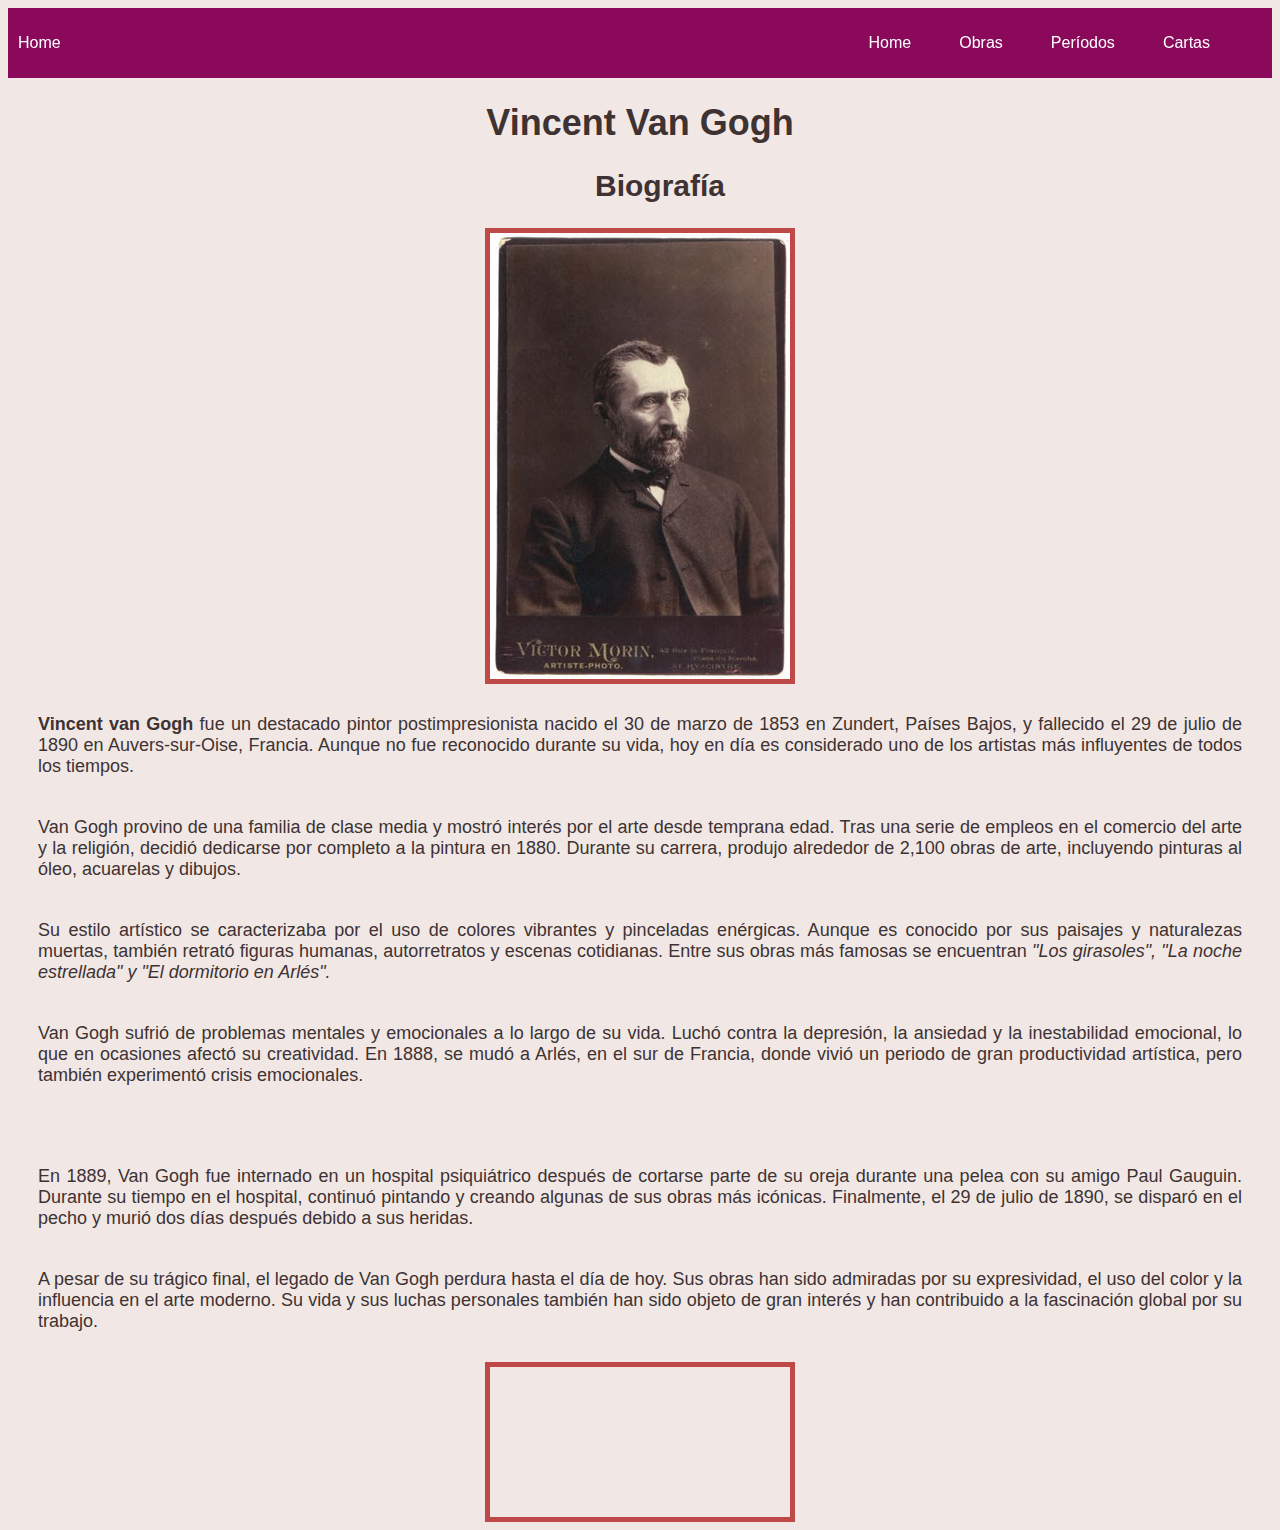
<file: index.html>
<!DOCTYPE html>
<html lang="es">

<head>
    <meta charset="UTF-8" />
    <meta http-equiv="X-UA-Compatible" content="IE=edge" />
    <meta name="viewport" content="width=device-width, initial-scale=1.0" />
    <title>Vincent Van Gogh / Home</title>
    <link rel="stylesheet" type="text/css" href="/estilos/estilos.css" />
</head>

<body>
    <div class="container-nav">
        <nav class="navbar">
            <a href="/index.html" class="brand">Home</a>
            <ul class="nav-links">
                <li><a href="index.html">Home</a></li>
                <li><a href="/secciones/obras/obras.html">Obras</a></li>
                <li><a href="/secciones/periodos/periodos.html">Períodos</a></li>
                <li><a href="/secciones/cartas/cartas.html">Cartas</a></li>
            </ul>
        </nav>
        <button class="button-menu-toggle">Menu</button>
    </div>
    </div>
    <div class="container">
        <h1>Vincent Van Gogh</h1>
        <div class="row">
            <div class="column">
                <h2>Biografía</h2>
                <img id="vincent" src="/imagenes/vincent.jpeg" alt="">
                <p>
                    <b>Vincent van Gogh</b> fue un destacado pintor postimpresionista nacido el 30 de marzo de 1853 en
                    Zundert,
                    Países Bajos, y fallecido el 29 de julio de 1890 en Auvers-sur-Oise, Francia. Aunque no fue
                    reconocido durante su vida, hoy en día es considerado uno de los artistas más influyentes de todos
                    los tiempos.
                </p>
                <p>
                    Van Gogh provino de una familia de clase media y mostró interés por el arte desde temprana edad.
                    Tras una serie de empleos en el comercio del arte y la religión, decidió dedicarse por completo a la
                    pintura en 1880. Durante su carrera, produjo alrededor de 2,100 obras de arte, incluyendo pinturas
                    al óleo, acuarelas y dibujos.
                </p>
                <p>
                    Su estilo artístico se caracterizaba por el uso de colores vibrantes y pinceladas enérgicas. Aunque
                    es conocido por sus paisajes y naturalezas muertas, también retrató figuras humanas, autorretratos y
                    escenas cotidianas. Entre sus obras más famosas se encuentran <i>"Los girasoles", "La noche
                        estrellada"
                        y "El dormitorio en Arlés".</i>
                </p>
                <p>
                    Van Gogh sufrió de problemas mentales y emocionales a lo largo de su vida. Luchó contra la
                    depresión, la ansiedad y la inestabilidad emocional, lo que en ocasiones afectó su creatividad. En
                    1888, se mudó a Arlés, en el sur de Francia, donde vivió un periodo de gran productividad artística,
                    pero también experimentó crisis emocionales.
                </p>
                <p>

                <p>
                    En 1889, Van Gogh fue internado en un hospital psiquiátrico después de cortarse parte de su oreja
                    durante una pelea con su amigo Paul Gauguin. Durante su tiempo en el hospital, continuó pintando y
                    creando algunas de sus obras más icónicas. Finalmente, el 29 de julio de 1890, se disparó en el
                    pecho y murió dos días después debido a sus heridas.
                </p>
                <p>
                    A pesar de su trágico final, el legado de Van Gogh perdura hasta el día de hoy. Sus obras han sido
                    admiradas por su expresividad, el uso del color y la influencia en el arte moderno. Su vida y sus
                    luchas personales también han sido objeto de gran interés y han contribuido a la fascinación global
                    por su trabajo.
                </p>
                <iframe id="video1" src="https://www.youtube.com/embed/UBq_GAh12Sk"
                    title="YouTube video player" frameborder="0"
                    allow="accelerometer; autoplay; clipboard-write; encrypted-media; gyroscope; picture-in-picture; web-share"
                    allowfullscreen></iframe>
            </div>
            <script src="/js/js.js"></script>
</body>

</html>
</file>
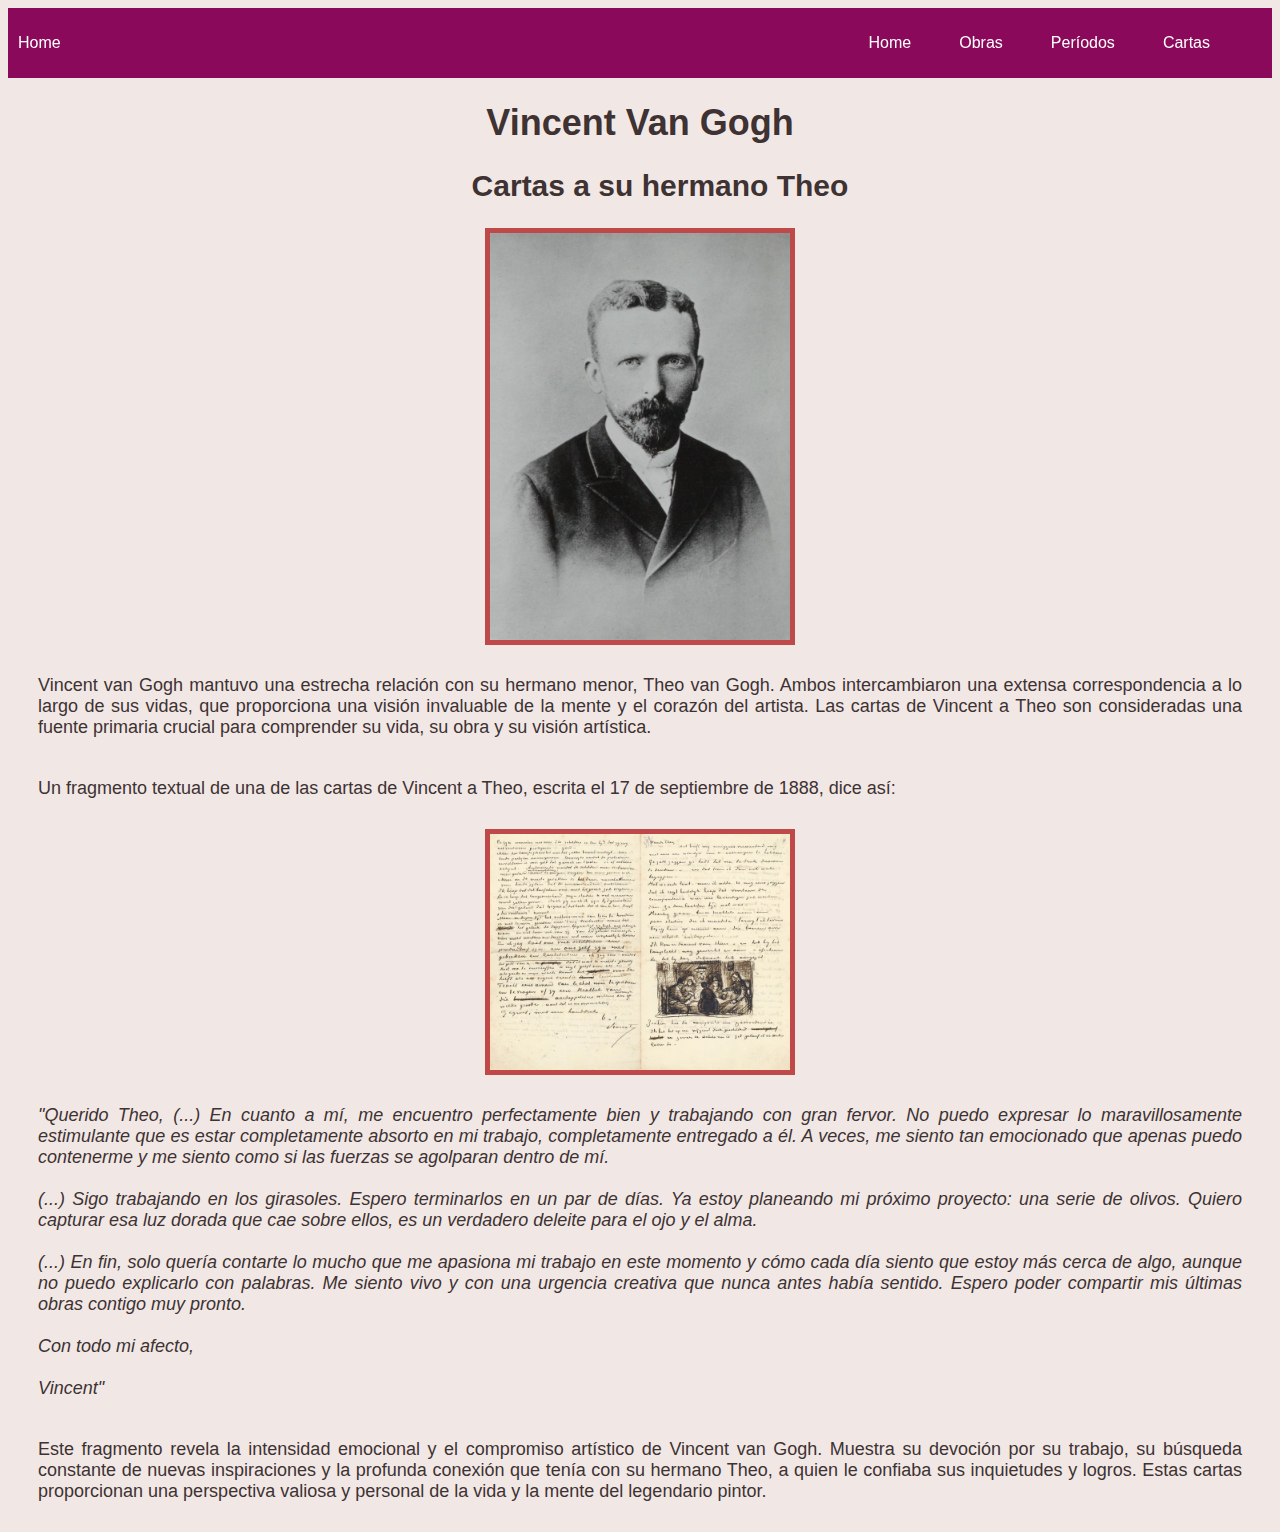
<file: secciones/cartas/cartas.html>
<!DOCTYPE html>
<html lang="es">

<head>
    <meta charset="UTF-8" />
    <meta http-equiv="X-UA-Compatible" content="IE=edge" />
    <meta name="viewport" content="width=device-width, initial-scale=1.0" />
    <title>Vincent Van Gogh / Cartas</title>
    <link rel="stylesheet" type="text/css" href="/estilos/estilos.css" />
</head>

<body>
    <div class="container-nav">
        <nav class="navbar">
            <a href="/index.html" class="brand">Home</a>
            <ul class="nav-links">
                <li><a href="/index.html">Home</a></li>
                <li><a href="/secciones/obras/obras.html">Obras</a></li>
                <li><a href="/secciones/periodos/periodos.html">Períodos</a></li>
                <li><a href="/secciones/cartas/cartas.html">Cartas</a></li>
            </ul>
        </nav>
        <button class="button-menu-toggle">Menu</button>
    </div>
    </div>
    <div class="container">
        <h1>Vincent Van Gogh</h1>
        <div class="row">
            <div class="column">
                <h2>Cartas a su hermano Theo</h2>
                <img id="theo" src="/imagenes/theo.jpg" alt="">
                <p>
                    Vincent van Gogh mantuvo una estrecha relación con su hermano menor, Theo van Gogh. Ambos
                    intercambiaron una extensa correspondencia a lo largo de sus vidas, que proporciona una visión
                    invaluable de la mente y el corazón del artista. Las cartas de Vincent a Theo son consideradas una
                    fuente primaria crucial para comprender su vida, su obra y su visión artística.
                </p>
                <p>
                    Un fragmento textual de una de las cartas de Vincent a Theo, escrita el 17 de septiembre de 1888,
                    dice así:
                </p>
                <img id="carta" src="/imagenes/carta.jpeg" alt="">
                <p>
                    <i>
                    "Querido Theo,

                    (...) En cuanto a mí, me encuentro perfectamente bien y trabajando con gran fervor. No puedo
                    expresar lo maravillosamente estimulante que es estar completamente absorto en mi trabajo,
                    completamente entregado a él. A veces, me siento tan emocionado que apenas puedo contenerme y me
                    siento como si las fuerzas se agolparan dentro de mí. 
<br><br>
                    (...) Sigo trabajando en los girasoles. Espero
                    terminarlos en un par de días. Ya estoy planeando mi próximo proyecto: una serie de olivos. Quiero
                    capturar esa luz dorada que cae sobre ellos, es un verdadero deleite para el ojo y el alma.
<br><br>
                    (...) En fin, solo quería contarte lo mucho que me apasiona mi trabajo en este momento y cómo cada
                    día siento que estoy más cerca de algo, aunque no puedo explicarlo con palabras. Me siento vivo y
                    con una urgencia creativa que nunca antes había sentido. Espero poder compartir mis últimas obras
                    contigo muy pronto.
<br><br>
                    Con todo mi afecto,
<br><br>
                    Vincent"
                </i>
                </p>
                <p>
                    Este fragmento revela la intensidad emocional y el compromiso artístico de Vincent van Gogh. Muestra
                    su devoción por su trabajo, su búsqueda constante de nuevas inspiraciones y la profunda conexión que
                    tenía con su hermano Theo, a quien le confiaba sus inquietudes y logros. Estas cartas proporcionan
                    una perspectiva valiosa y personal de la vida y la mente del legendario pintor.
                </p>

                <script src="/js/js.js"></script>
</body>

</html>
</file>
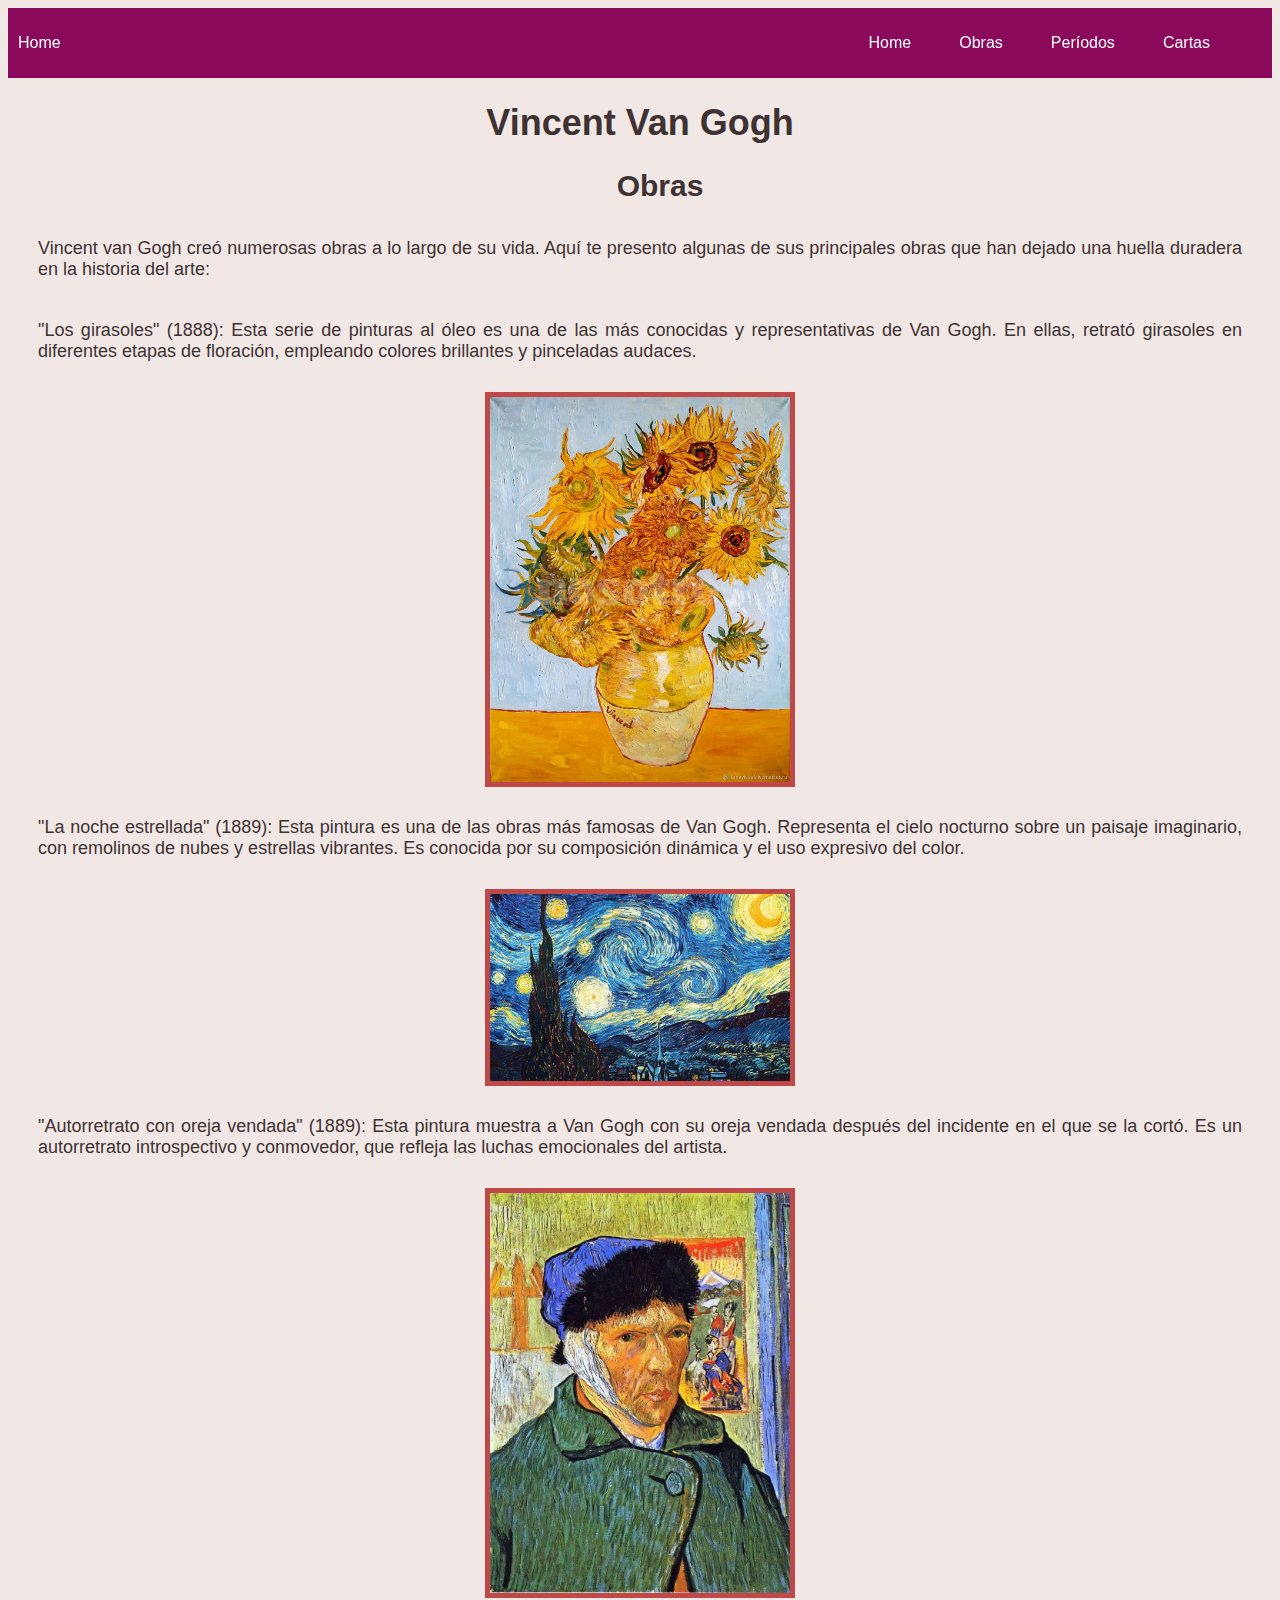
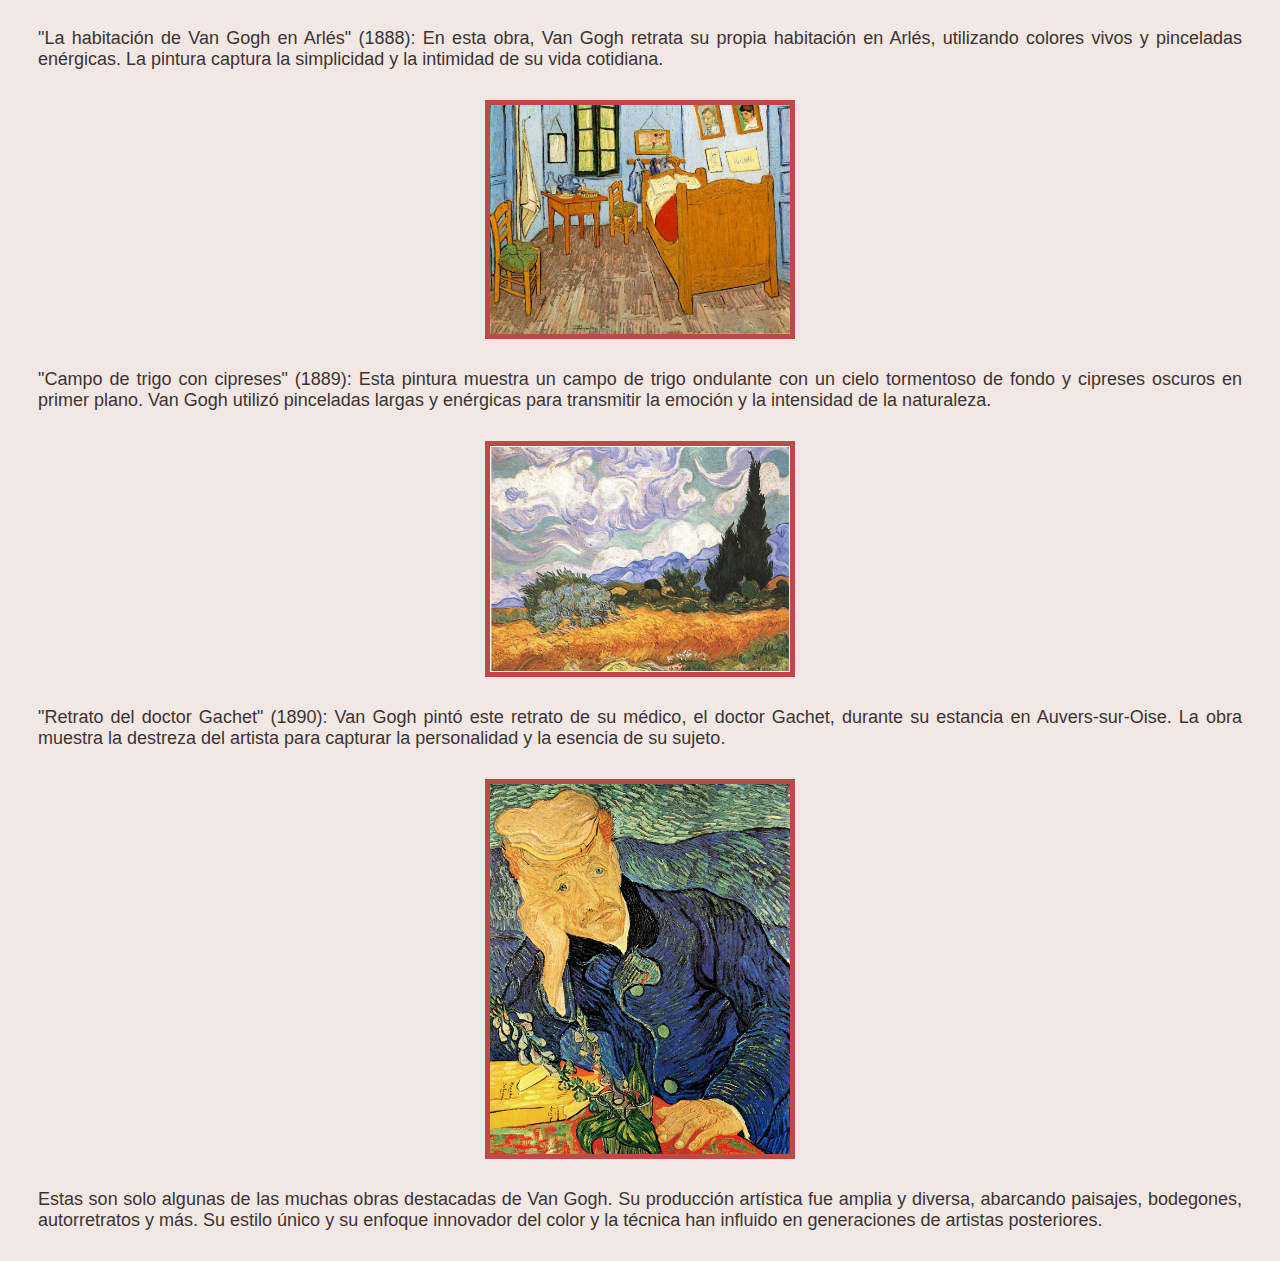
<file: secciones/obras/obras.html>
<!DOCTYPE html>
<html lang="es">

<head>
    <meta charset="UTF-8" />
    <meta http-equiv="X-UA-Compatible" content="IE=edge" />
    <meta name="viewport" content="width=device-width, initial-scale=1.0" />
    <title>Vincent Van Gogh / Obras</title>
    <link rel="stylesheet" type="text/css" href="/estilos/estilos.css" />
</head>

<body>
    <div class="container-nav">
        <nav class="navbar">
            <a href="/index.html" class="brand">Home</a>
            <ul class="nav-links">
                <li><a href="/index.html">Home</a></li>
                <li><a href="/secciones/obras/obras.html">Obras</a></li>
                <li><a href="/secciones/periodos/periodos.html">Períodos</a></li>
                <li><a href="/secciones/cartas/cartas.html">Cartas</a></li>
            </ul>
        </nav>
        <button class="button-menu-toggle">Menu</button>
    </div>
    </div>
    <div class="container">
        <h1>Vincent Van Gogh</h1>
        <div class="row">
            <div class="column">
                <h2>Obras</h2>
                <p>
                    Vincent van Gogh creó numerosas obras a lo largo de su vida. Aquí te presento algunas de sus
                    principales obras que han dejado una huella duradera en la historia del arte:
                </p>
                <p>
                    "Los girasoles" (1888): Esta serie de pinturas al óleo es una de las más conocidas y representativas
                    de Van Gogh. En ellas, retrató girasoles en diferentes etapas de floración, empleando colores
                    brillantes y pinceladas audaces.
                </p>

                <img id="girasoles" src="/imagenes/girasoles.jpeg" alt="Girasoles"/>
                <p>
                    "La noche estrellada" (1889): Esta pintura es una de las obras más famosas de Van Gogh. Representa
                    el cielo nocturno sobre un paisaje imaginario, con remolinos de nubes y estrellas vibrantes. Es
                    conocida por su composición dinámica y el uso expresivo del color.
                </p>
                <img id="noche" src="/imagenes/noche.jpeg" alt="Noche Estrellada">
                <p>
                    "Autorretrato con oreja vendada" (1889): Esta pintura muestra a Van Gogh con su oreja vendada
                    después del incidente en el que se la cortó. Es un autorretrato introspectivo y conmovedor, que
                    refleja las luchas emocionales del artista.
                </p>
                <img id="auto" src="/imagenes/auto.jpg" alt="Autorretrato">
                <p>
                    "La habitación de Van Gogh en Arlés" (1888): En esta obra, Van Gogh retrata su propia habitación en
                    Arlés, utilizando colores vivos y pinceladas enérgicas. La pintura captura la simplicidad y la
                    intimidad de su vida cotidiana.
                </p>
                <img id="arles" src="/imagenes/arles.jpeg" alt="Habitación en Arles">
                <p>
                    "Campo de trigo con cipreses" (1889): Esta pintura muestra un campo de trigo ondulante con un cielo
                    tormentoso de fondo y cipreses oscuros en primer plano. Van Gogh utilizó pinceladas largas y
                    enérgicas para transmitir la emoción y la intensidad de la naturaleza.
                </p>
                <img id="trigo" src="/imagenes/trigo.jpeg" alt="Campos de Trigo">
                <p>
                    "Retrato del doctor Gachet" (1890): Van Gogh pintó este retrato de su médico, el doctor Gachet,
                    durante su estancia en Auvers-sur-Oise. La obra muestra la destreza del artista para capturar la
                    personalidad y la esencia de su sujeto.
                </p>
                <img id="tordo" src="/imagenes/tordo.jpeg" alt=" Retrato del doctor Gachet">
                <p>
                    Estas son solo algunas de las muchas obras destacadas de Van Gogh. Su producción artística fue
                    amplia y diversa, abarcando paisajes, bodegones, autorretratos y más. Su estilo único y su enfoque
                    innovador del color y la técnica han influido en generaciones de artistas posteriores.
                </p>
            </div>
            <script src="/js/js.js"></script>
</body>

</html>
</file>
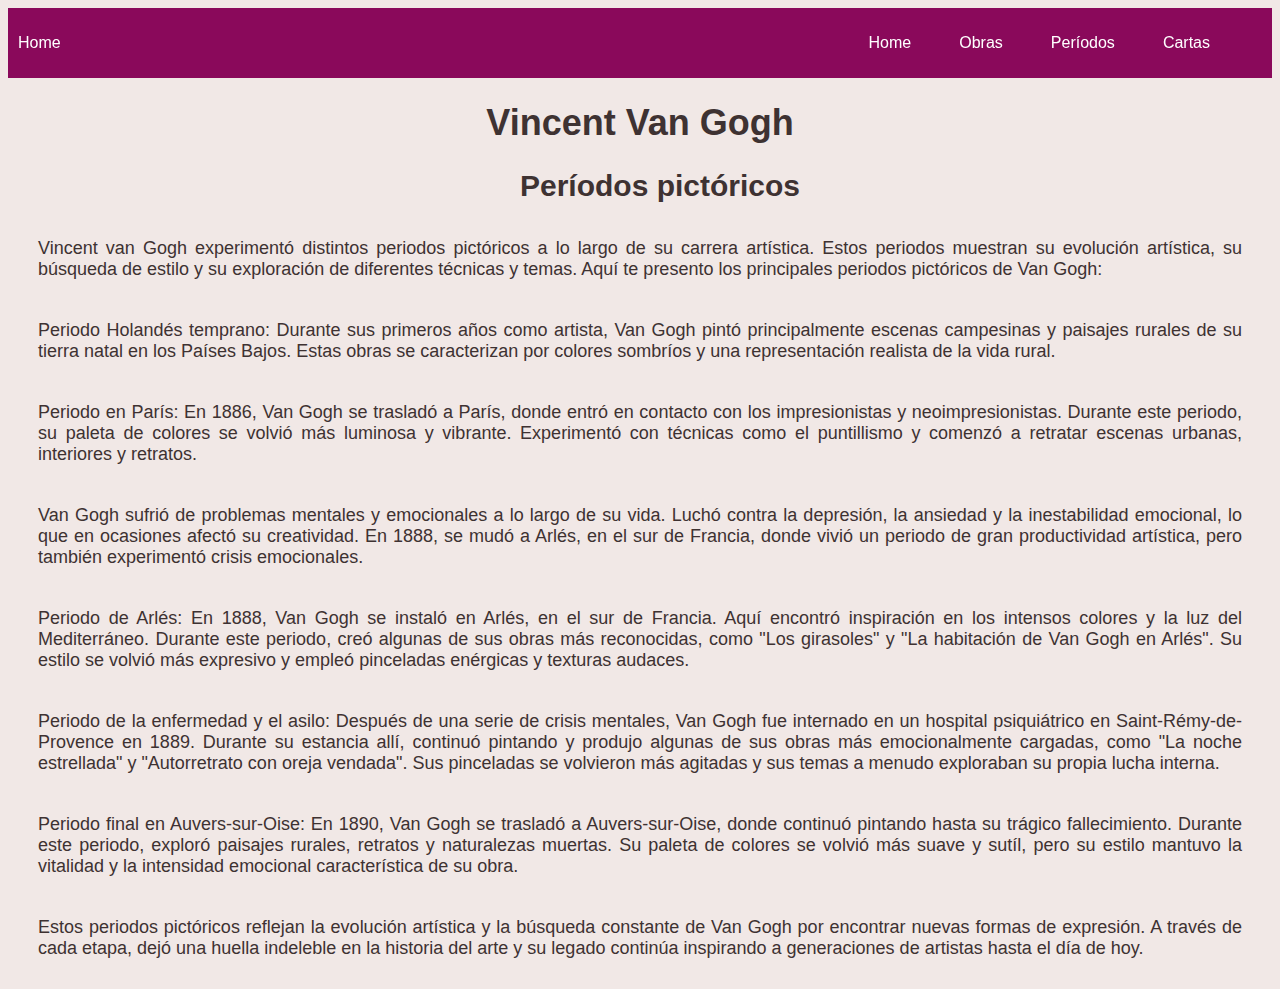
<file: secciones/periodos/periodos.html>
<!DOCTYPE html>
<html lang="es">

<head>
    <meta charset="UTF-8" />
    <meta http-equiv="X-UA-Compatible" content="IE=edge" />
    <meta name="viewport" content="width=device-width, initial-scale=1.0" />
    <title>Vincent Van Gogh / Home</title>
    <link rel="stylesheet" type="text/css" href="/estilos/estilos.css" />
</head>

<body>
    <div class="container-nav">
        <nav class="navbar">
            <a href="/index.html" class="brand">Home</a>
            <ul class="nav-links">
                <li><a href="/index.html">Home</a></li>
                <li><a href="/secciones/obras/obras.html">Obras</a></li>
                <li><a href="/secciones/periodos/periodos.html">Períodos</a></li>
                <li><a href="/secciones/cartas/cartas.html">Cartas</a></li>
            </ul>
        </nav>
        <button class="button-menu-toggle">Menu</button>
    </div>
    </div>
    <div class="container">
        <h1>Vincent Van Gogh</h1>
        <div class="row">
            <div class="column">
                <h2>Períodos pictóricos</h2>
                <p>
                    Vincent van Gogh experimentó distintos periodos pictóricos a lo largo de su carrera artística. Estos
                    periodos muestran su evolución artística, su búsqueda de estilo y su exploración de diferentes
                    técnicas y temas. Aquí te presento los principales periodos pictóricos de Van Gogh:
                </p>
                <p>
                    Periodo Holandés temprano: Durante sus primeros años como artista, Van Gogh pintó principalmente
                    escenas campesinas y paisajes rurales de su tierra natal en los Países Bajos. Estas obras se
                    caracterizan por colores sombríos y una representación realista de la vida rural.
                </p>
                <p>
                    Periodo en París: En 1886, Van Gogh se trasladó a París, donde entró en contacto con los
                    impresionistas y neoimpresionistas. Durante este periodo, su paleta de colores se volvió más
                    luminosa y vibrante. Experimentó con técnicas como el puntillismo y comenzó a retratar escenas
                    urbanas, interiores y retratos.
                </p>
                <p>
                    Van Gogh sufrió de problemas mentales y emocionales a lo largo de su vida. Luchó contra la
                    depresión, la ansiedad y la inestabilidad emocional, lo que en ocasiones afectó su creatividad. En
                    1888, se mudó a Arlés, en el sur de Francia, donde vivió un periodo de gran productividad artística,
                    pero también experimentó crisis emocionales.
                </p>
                <p>
                    Periodo de Arlés: En 1888, Van Gogh se instaló en Arlés, en el sur de Francia. Aquí encontró
                    inspiración en los intensos colores y la luz del Mediterráneo. Durante este periodo, creó algunas de
                    sus obras más reconocidas, como "Los girasoles" y "La habitación de Van Gogh en Arlés". Su estilo se
                    volvió más expresivo y empleó pinceladas enérgicas y texturas audaces.
                <p>
                    Periodo de la enfermedad y el asilo: Después de una serie de crisis mentales, Van Gogh fue internado
                    en un hospital psiquiátrico en Saint-Rémy-de-Provence en 1889. Durante su estancia allí, continuó
                    pintando y produjo algunas de sus obras más emocionalmente cargadas, como "La noche estrellada" y
                    "Autorretrato con oreja vendada". Sus pinceladas se volvieron más agitadas y sus temas a menudo
                    exploraban su propia lucha interna.
                </p>
                <p>
                    Periodo final en Auvers-sur-Oise: En 1890, Van Gogh se trasladó a Auvers-sur-Oise, donde continuó
                    pintando hasta su trágico fallecimiento. Durante este periodo, exploró paisajes rurales, retratos y
                    naturalezas muertas. Su paleta de colores se volvió más suave y sutíl, pero su estilo mantuvo la
                    vitalidad y la intensidad emocional característica de su obra.
                </p>
                <p>
                    Estos periodos pictóricos reflejan la evolución artística y la búsqueda constante de Van Gogh por
                    encontrar nuevas formas de expresión. A través de cada etapa, dejó una huella indeleble en la
                    historia del arte y su legado continúa inspirando a generaciones de artistas hasta el día de hoy.
                </p>
            </div>
            <script src="/js/js.js"></script>
</body>

</html>
</file>
<file: estilos/estilos.css>
* {
  font-family: Arial, Helvetica, sans-serif;
}
#girasoles {
  width: 300px;
  display: block;
  margin-left: auto;
  margin-right: auto;
  border: 5px solid rgb(191, 72, 72);
}

#noche {
  width: 300px;
  display: block;
  margin-left: auto;
  margin-right: auto;
  border: 5px solid rgb(191, 72, 72);
}

#auto {
  width: 300px;
  display: block;
  margin-left: auto;
  margin-right: auto;
  border: 5px solid rgb(191, 72, 72);
}

#arles {
  width: 300px;
  display: block;
  margin-left: auto;
  margin-right: auto;
  border: 5px solid rgb(191, 72, 72);
}

#trigo {
  width: 300px;
  display: block;
  margin-left: auto;
  margin-right: auto;
  border: 5px solid rgb(191, 72, 72);
}

#tordo {
  width: 300px;
  display: block;
  margin-left: auto;
  margin-right: auto;
  border: 5px solid rgb(191, 72, 72);
}

#theo {
  width: 300px;
  display: block;
  margin-left: auto;
  margin-right: auto;
  border: 5px solid rgb(191, 72, 72);
}

#carta {
  width: 300px;
  display: block;
  margin-left: auto;
  margin-right: auto;
  border: 5px solid rgb(191, 72, 72);
}

#vincent {
  width: 300px;
  display: block;
  margin-left: auto;
  margin-right: auto;
  border: 5px solid rgb(191, 72, 72);
}

#video1 {
  width: auto;
  display: block;
  margin-left: auto;
  margin-right: auto;
  border: 5px solid rgb(191, 72, 72);
}

body {
  background-color: #f1e8e6;
  color: rgb(62, 50, 50);
}

h1 {
  font-size: 36px;
  text-align: center;
}

h2 {
  margin-left: 40px;
  font-size: 30px;
  text-align: center;
}

h3 {
  font-style: oblique;
  margin-left: 25px;
  font-size: 30px;
}

p {
  text-align: justify;
  font-size: 18px;
  padding: 10px;
  margin: 20px;
}

.container-nav {
  display: flex;
  padding: 10px;
  height: 50px;
  background-color: #8a095b;
  
}

.navbar {
  display: flex;
  justify-content: space-between;
  width: 95%;
  position: fixed;
}

.brand {
  display: flex;
  align-items: center;
}

li > a {
  padding: 8px 24px;
}

li {
  list-style-type: none;
}

a {
  color: white;
  text-decoration: none;
}

.nav-links {
  display: flex;
  align-items: center;
}

.button-menu-toggle {
  display: none;
}

@media (max-width: 768px) {
  .column {
    flex: 100%;

    .nav-links {
      display: none;
    }

    .button-menu-toggle {
      display: block;
      background-color: rgb(191, 72, 72);
      color: white;
      border: none;
      border-radius: 50px;
      padding: 0 24px;
      font-family: monospace;
      font-weight: bold;
      font-size: 20px;
    }

    .nav-links.nav-links-responsive {
      position: absolute;
      display: flex;
      background-color: rgba(39, 8, 1, 0.96);
      width: 100%;
      height: 100%;
      top: 45px;
      left: 0;
      flex-direction: column;
      padding-top: 200px;
      align-items: center;
      gap: 70px;
      font-size: 40px;
    }
  }
}
</file>
